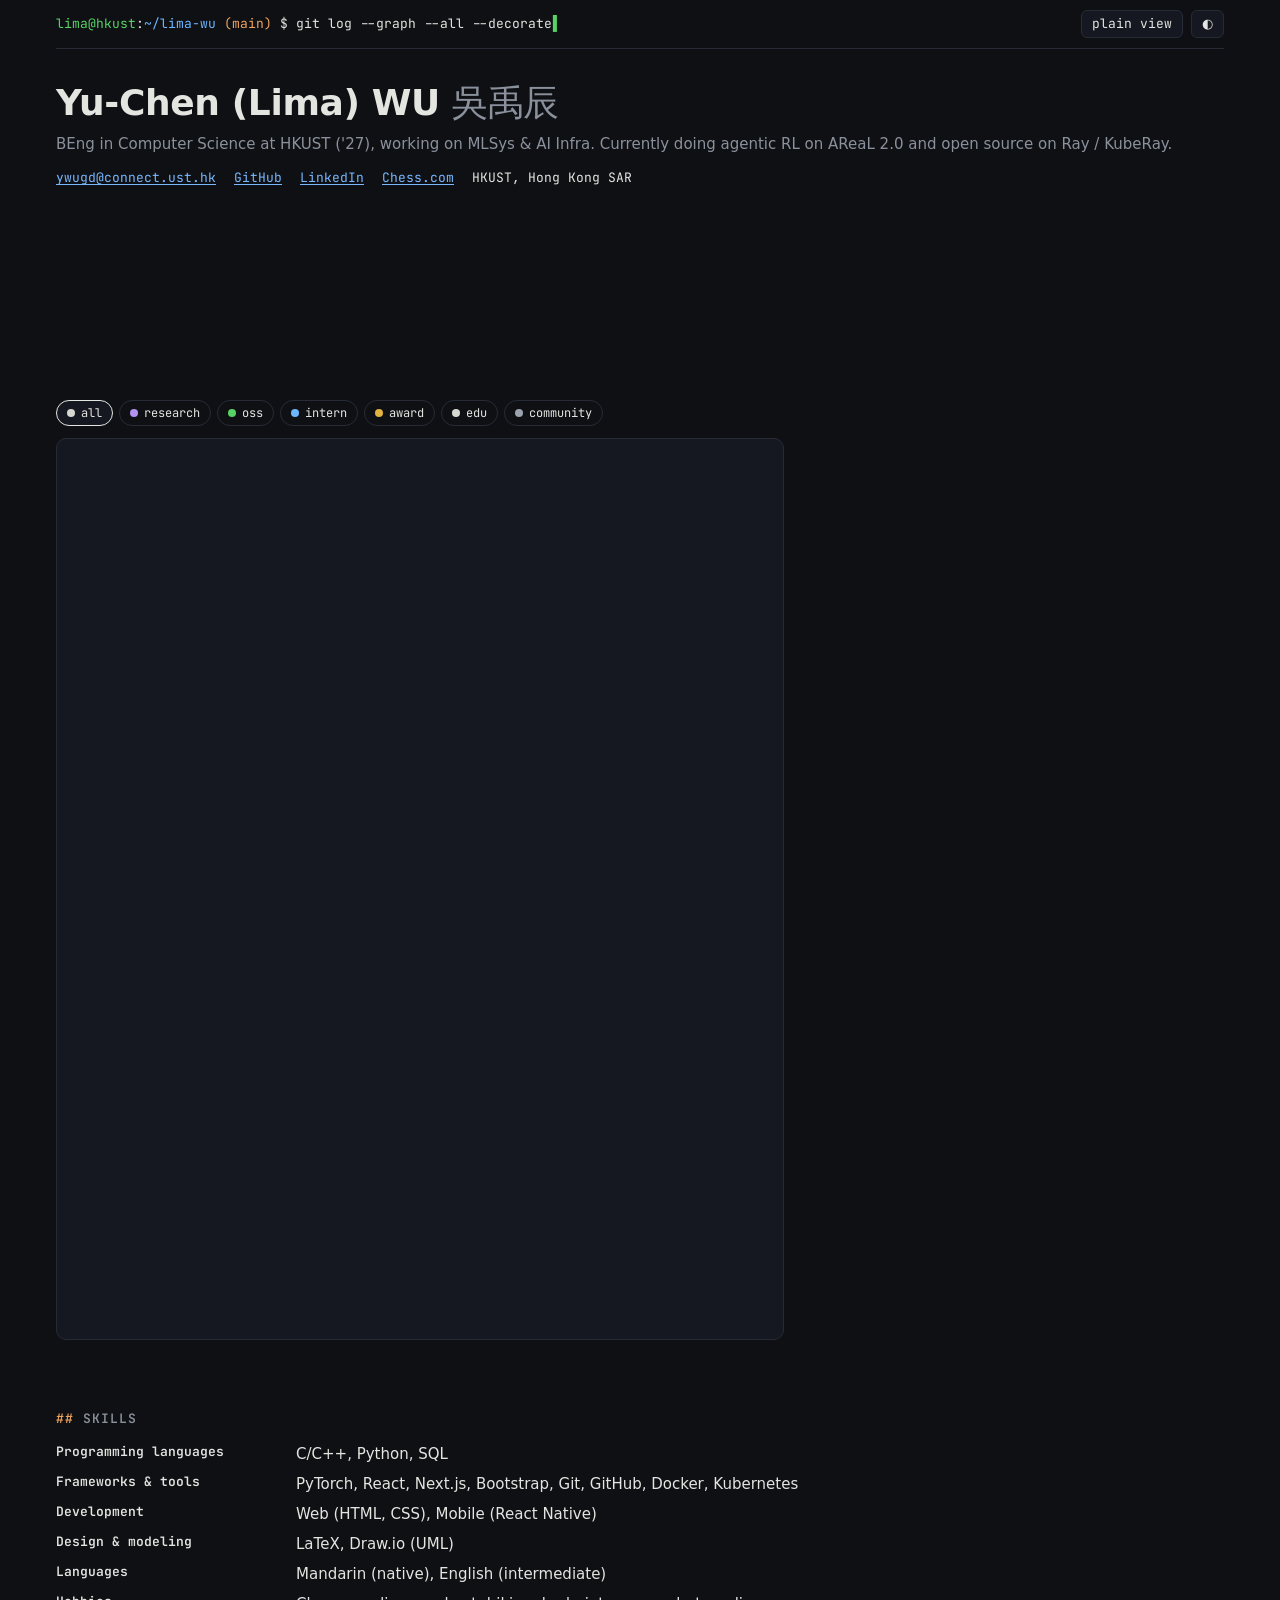
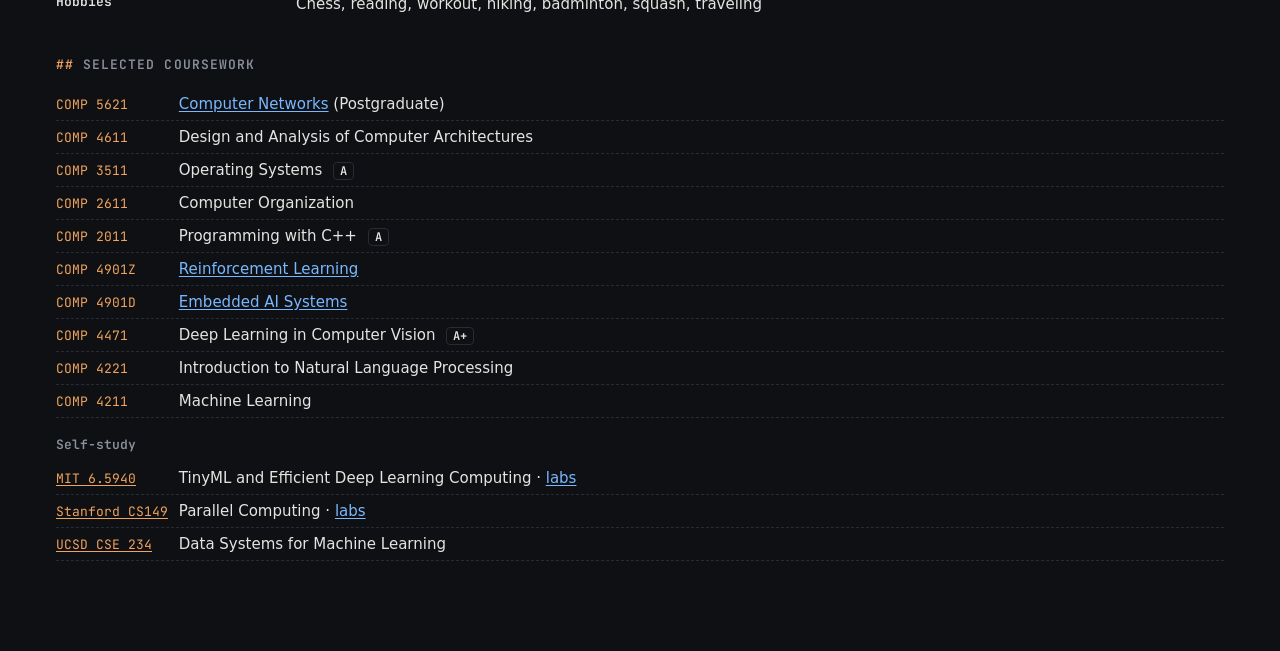
<file: index.html>
<!doctype html>
<html lang="en">
  <head>
    <meta charset="utf-8" />
    <meta name="viewport" content="width=device-width, initial-scale=1" />
    <title>Yu-Chen (Lima) WU (吳禹辰) | HKUST Computer Science</title>
    <meta
      name="description"
      content="Yu-Chen (Lima) WU (吳禹辰; Lima Wu) is a Computer Science undergraduate at HKUST working on ML systems and AI infrastructure: agentic RL on AReaL and open source on Ray / KubeRay."
    />
    <meta name="author" content="Yu-Chen (Lima) WU" />
    <meta name="robots" content="noindex, nofollow" />
    <meta
      name="google-site-verification"
      content="8Khsgpq3MH5YGFDG2TX8dDJaIQtyvQ1JjS2bm86a3Vs"
    />
    <meta name="theme-color" content="#0e1014" />
    <link rel="canonical" href="https://wuallen57730.github.io/" />
    <link rel="sitemap" type="application/xml" href="sitemap.xml" />
    <meta property="og:type" content="profile" />
    <meta property="og:title" content="Lima WU | 吳禹辰" />
    <meta
      property="og:description"
      content="Yu-Chen (Lima) WU (吳禹辰), Computer Science undergraduate at HKUST. ML systems and AI infrastructure: agentic RL on AReaL, open source on Ray / KubeRay."
    />
    <meta property="og:url" content="https://wuallen57730.github.io/" />
    <meta property="og:site_name" content="Lima WU" />
    <meta
      property="og:image"
      content="https://wuallen57730.github.io/assets/lima-wu.jpg"
    />
    <meta
      property="og:image:alt"
      content="Portrait of Yu-Chen (Lima) WU (吳禹辰)"
    />
    <meta property="profile:first_name" content="Yu-Chen" />
    <meta property="profile:last_name" content="Wu" />
    <meta name="twitter:card" content="summary" />
    <meta name="twitter:title" content="Lima WU | 吳禹辰" />
    <meta
      name="twitter:description"
      content="Computer Science undergraduate at HKUST working on ML systems and AI infrastructure."
    />
    <meta
      name="twitter:image"
      content="https://wuallen57730.github.io/assets/lima-wu.jpg"
    />
    <meta
      name="twitter:image:alt"
      content="Portrait of Yu-Chen (Lima) WU (吳禹辰)"
    />
    <script type="application/ld+json">
      {
        "@context": "https://schema.org",
        "@type": "ProfilePage",
        "@id": "https://wuallen57730.github.io/#profile",
        "url": "https://wuallen57730.github.io/",
        "name": "Yu-Chen (Lima) WU (吳禹辰) | HKUST Computer Science",
        "description": "Personal homepage of Yu-Chen (Lima) WU, a Computer Science undergraduate at HKUST working on ML systems and AI infrastructure.",
        "inLanguage": "en",
        "mainEntity": {
          "@type": "Person",
          "@id": "https://wuallen57730.github.io/#person",
          "name": "Yu-Chen Wu",
          "alternateName": [
            "Lima Wu",
            "Yu-Chen (Lima) WU",
            "Wu Yu-Chen",
            "吳禹辰"
          ],
          "givenName": "Yu-Chen",
          "familyName": "Wu",
          "url": "https://wuallen57730.github.io/",
          "image": "https://wuallen57730.github.io/assets/lima-wu.jpg",
          "email": "mailto:ywugd@connect.ust.hk",
          "description": "Computer Science undergraduate at The Hong Kong University of Science and Technology (HKUST).",
          "affiliation": {
            "@type": "CollegeOrUniversity",
            "name": "The Hong Kong University of Science and Technology",
            "alternateName": "HKUST",
            "url": "https://hkust.edu.hk/"
          },
          "knowsAbout": [
            "Machine learning systems",
            "AI infrastructure",
            "Reinforcement learning",
            "Ray",
            "Kubernetes",
            "Large language models"
          ],
          "sameAs": [
            "https://github.com/wuallen57730",
            "https://www.linkedin.com/in/lima-wu/"
          ]
        }
      }
    </script>
    <script type="application/ld+json">
      {
        "@context": "https://schema.org",
        "@type": "WebSite",
        "@id": "https://wuallen57730.github.io/#website",
        "url": "https://wuallen57730.github.io/",
        "name": "Lima Wu",
        "alternateName": ["Yu-Chen Wu", "吳禹辰"],
        "inLanguage": "en",
        "publisher": { "@id": "https://wuallen57730.github.io/#person" }
      }
    </script>
    <link
      rel="icon"
      type="image/svg+xml"
      href="data:image/svg+xml,%3Csvg xmlns='http://www.w3.org/2000/svg' viewBox='0 0 32 32'%3E%3Crect width='32' height='32' rx='7' fill='%2311845b'/%3E%3Cpath d='M11 8v16M11 19c0-5 10-3 10-9' stroke='white' stroke-width='2.5' fill='none'/%3E%3Ccircle cx='11' cy='8' r='3' fill='white'/%3E%3Ccircle cx='11' cy='24' r='3' fill='white'/%3E%3Ccircle cx='21' cy='9' r='3' fill='white'/%3E%3C/svg%3E"
    />
    <link rel="preconnect" href="https://fonts.googleapis.com" />
    <link rel="preconnect" href="https://fonts.gstatic.com" crossorigin />
    <link
      rel="stylesheet"
      href="https://fonts.googleapis.com/css2?family=JetBrains+Mono:wght@400;600&display=swap"
    />
    <link rel="stylesheet" href="style.css" />
    <script>
      // dark by default; light only if the visitor picked it with the theme button
      var t = null;
      try {
        t = localStorage.getItem("gitlog-theme");
      } catch (e) {}
      document.documentElement.setAttribute(
        "data-theme",
        t === "light" ? "light" : "dark",
      );
    </script>
  </head>
  <body>
    <div class="shell">
      <header class="topbar">
        <p class="prompt">
          <span class="p-user">lima@hkust</span>:<span class="p-path"
            >~/lima-wu</span
          >
          <span class="p-branch">(main)</span> $
          <span class="p-cmd">git log --graph --all --decorate</span>
        </p>
        <div class="actions">
          <button type="button" id="view-toggle">plain view</button>
          <button
            type="button"
            id="theme-toggle"
            aria-label="Toggle light or dark theme"
          >
            ◐
          </button>
        </div>
      </header>

      <!--
      CONTENT — the single source of truth for this page.
      Every view reads the .entry articles below; edit text here, not in app.js.
      Same block is used by all four prototypes (gitlog / trace / nvsmi / ray).
      data-after / data-output are only drawn by the ray version (dependency graph).
    -->
      <main id="content">
        <nav class="toc" aria-label="On this page">
          <p class="toc-h">On this page</p>
          <ol>
            <li><a href="#about">About</a></li>
            <li><a href="#research">Research</a></li>
            <li><a href="#open-source">Open Source</a></li>
            <li><a href="#industry">Industry</a></li>
            <li><a href="#education">Education</a></li>
            <li><a href="#awards">Honors &amp; Awards</a></li>
            <li><a href="#community">Community</a></li>
            <li><a href="#skills">Skills</a></li>
            <li><a href="#coursework">Coursework</a></li>
          </ol>
        </nav>

        <header class="profile" id="about">
          <h1>Yu-Chen (Lima) WU <span lang="zh-Hant">吳禹辰</span></h1>
          <p class="lede">
            BEng in Computer Science at HKUST ('27), working on MLSys &amp; AI
            Infra. Currently doing agentic RL on AReaL 2.0 and open source on
            Ray / KubeRay.
          </p>
          <ul class="links">
            <li>
              <a href="mailto:ywugd@connect.ust.hk">ywugd@connect.ust.hk</a>
            </li>
            <li><a href="https://github.com/wuallen57730">GitHub</a></li>
            <li><a href="https://www.linkedin.com/in/lima-wu/">LinkedIn</a></li>
            <li>
              <a href="https://www.chess.com/member/allenalvin">Chess.com</a>
            </li>
            <li>HKUST, Hong Kong SAR</li>
          </ul>
        </header>

        <section
          class="view"
          id="log-view"
          aria-label="Experience as a git history"
        >
          <div class="console" id="console">
            <div
              class="console-out"
              id="console-out"
              role="log"
              aria-live="polite"
              aria-label="Shell output"
            ></div>
            <label class="console-line">
              <span class="c-ps1"
                >lima@hkust:<span class="c-path">~/lima-wu</span>
                <span class="c-branch">(main)</span> $</span
              >
              <input
                id="console-in"
                type="text"
                autocomplete="off"
                autocapitalize="off"
                autocorrect="off"
                spellcheck="false"
                aria-label="Type a command, for example help"
              />
            </label>
            <div
              class="console-chips"
              id="console-chips"
              aria-label="Quick commands"
            ></div>
          </div>
          <div
            class="filters"
            id="filters"
            role="toolbar"
            aria-label="Filter by branch type"
          ></div>
          <div class="log-layout">
            <div class="log" id="log"></div>
            <aside class="show" id="show" aria-live="polite"></aside>
          </div>
          <p class="hint">
            click a commit for <code>git show</code> · <kbd>j</kbd>/<kbd>k</kbd>
            to move
          </p>
        </section>

        <section class="timeline-section" id="research">
          <h2>Research</h2>

          <article
            class="entry"
            data-id="areal"
            data-kind="research"
            data-ongoing
            data-after="urop-llm"
            data-output="PR #1567"
          >
            <h3>Agentic RL on AReaL 2.0</h3>
            <p class="when">
              <time datetime="2026-08">Aug 2026</time> – Present
            </p>
            <p class="meta">
              Undergraduate Research, supervised by
              <a href="https://binhangyuan.github.io/site/"
                >Prof. Binhang YUAN</a
              >
            </p>
            <p class="where">HKUST CSE</p>
            <ul>
              <li data-short="integrate executable-world agent into AReaL">
                Integrated a Code-as-World-style executable-world discovery
                agent into AReaL 2.0, first for external-model online collection
                and then as an inline agent for local-model RL training. An LLM
                writes a physical world specification, which is compiled to
                MuJoCo, simulated, and checked against observations, with up to
                5 rounds of residual feedback to revise it.
              </li>
              <li data-short="rollout driver + parity check (7% → 37%)">
                Built the rollout driver, the session/reward interface (binary
                verifier reward), and a turn-by-turn parity check against
                AReaL-stored trajectories. In a Qwen3-Coder pilot,
                <strong>30/30</strong> trajectories passed the parity check, and
                multi-turn revision raised task success from
                <strong>7%</strong> to <strong>37%</strong>.
              </li>
              <li data-short="GRPO on Qwen3-4B: 76% → 91% success">
                Trained Qwen3-4B with GRPO on 3 GPUs. After 36 steps, success on
                validation tasks rose from <strong>76%</strong> to
                <strong>91%</strong>, and first-try success from
                <strong>23%</strong> to <strong>61%</strong>.
              </li>
              <li data-short="debug SDPA, FSDP weight sync, OOM">
                Debugged the training stack end to end, including silent
                contamination between packed sequences under SDPA, a
                shard-offset error in FSDP weight sync, and out-of-memory
                failures. Ran a controlled experiment on how to score over-long
                conversations.
              </li>
              <li data-short="task set: 7 physical families, 400 tasks">
                Extended the task set to <strong>7</strong> physical families
                (<strong>400</strong> tasks), adding rolling, bounce, momentum
                transfer, oblique collision and ramps, with rotation
                observations and restitution in MuJoCo.
              </li>
              <li data-short="docs: Ray scheduler support (#1567)">
                Clarified Ray scheduler support in the agent workflow
                compatibility notes (<a
                  href="https://github.com/areal-project/AReaL/pull/1567"
                  >#1567</a
                >). See
                <a
                  href="https://github.com/areal-project/AReaL/pulls?q=is%3Apr+author%3Awuallen57730"
                  >my contributions</a
                >.
              </li>
            </ul>
            <p class="tags">MuJoCo, GRPO, Ray, SGLang, Qwen3</p>
          </article>

          <article class="entry" data-id="so-arm" data-kind="research">
            <h3>Robotic Manipulation System on SO-ARM101</h3>
            <p class="when">
              <time datetime="2026-08">Aug 2026</time> –
              <time datetime="2027-05">May 2027</time>
            </p>
            <p class="meta">
              Final Year Project, supervised by
              <a href="https://cse.hkust.edu.hk/~thjcheung/index.html"
                >Dr. Tsz-Him Cheung, James</a
              >
            </p>
            <p class="where">HKUST CSE</p>
            <ul>
              <li data-short="LeRobot stack: teleop data → policy → robot">
                Building an end-to-end manipulation stack on the SO-ARM101 arm
                with LeRobot, covering teleoperated data collection, policy
                training, and on-robot deployment.
              </li>
            </ul>
            <p class="tags">LeRobot</p>
          </article>

          <article
            class="entry"
            data-id="urop-llm"
            data-kind="research"
            data-after="mobibox"
            data-output="on-device LLM agents"
          >
            <h3>Accelerating LLM Inference on Resource-Constrained Devices</h3>
            <p class="when">
              <time datetime="2025-09">Sep 2025</time> –
              <time datetime="2025-12">Dec 2025</time>
            </p>
            <p class="meta">
              Undergraduate Research Assistant (UROP), supervised by
              <a href="https://xmouyang.github.io/">Prof. Xiaomin OUYANG</a>
            </p>
            <p class="where">HKUST CSE</p>
            <ul>
              <li data-short="GUI LLM agents on mobile hardware">
                Investigated GUI-capable LLM agents on resource-constrained
                mobile hardware, collaborating closely with a PhD mentor.
              </li>
            </ul>
          </article>

          <article
            class="entry"
            data-id="mobibox"
            data-kind="research"
            data-output="MobiBox app"
          >
            <h3>LLM-Assisted Multimodal Sensing on Mobile Devices</h3>
            <p class="when">
              <time datetime="2025-02">Feb 2025</time> –
              <time datetime="2025-06">Jun 2025</time>
            </p>
            <p class="meta">
              Undergraduate Research Assistant (UROP), supervised by
              <a href="https://xmouyang.github.io/">Prof. Xiaomin OUYANG</a>
            </p>
            <p class="where">HKUST CSE</p>
            <ul>
              <li data-short="MobiBox Android app">
                Built the <strong>MobiBox</strong> Android app to run multimodal
                sensing workflows for smartphone-based activity analysis.
              </li>
              <li data-short="fix on-device data collection">
                Addressed front-end debugging and on-device data collection
                issues to stabilize field deployments.
              </li>
            </ul>
            <p class="tags">Android</p>
          </article>
        </section>

        <section class="timeline-section" id="open-source">
          <h2>Open Source</h2>

          <article
            class="entry"
            data-id="kuberay"
            data-kind="oss"
            data-ongoing
            data-after="areal"
          >
            <h3>Ray / KubeRay</h3>
            <p class="when">
              <time datetime="2026-06">Jun 2026</time> – Present
            </p>
            <p class="meta">TAIONE Fellow, KubeRay track</p>
            <p class="where">TAIONE Open Source Foundation</p>
            <ul>
              <li
                data-short="first TAIONE Fellow, KubeRay track"
                data-commit="Selected as the first TAIONE Fellow of the KubeRay track"
                data-date="2026-10"
              >
                Selected as the first
                <a href="https://taione.org/fellowship/about">TAIONE Fellow</a>
                of the
                <a href="https://github.com/opensource4you/readme/pull/52"
                  >KubeRay track</a
                >, a funded fellowship program of the TAIONE Open Source
                Foundation (NT$20,000/month stipend).
              </li>
              <li data-short="6 merged upstream PRs">
                Contributed <strong>6</strong> merged upstream PRs to
                <a href="https://github.com/ray-project/ray">Ray</a> &amp;
                <a href="https://github.com/kuberay-project/kuberay">KubeRay</a
                >, the Kubernetes operator for Ray clusters. See
                <a
                  href="https://github.com/search?q=is%3Apr+author%3Awuallen57730+org%3Aray-project+org%3Akuberay-project&amp;type=pullrequests"
                  >my contributions on GitHub</a
                >.
              </li>
              <li data-short="helm: expose Ingress in RayCluster chart">
                Exposed Ingress configuration (<code>enableIngress</code>,
                <code>ingressOptions</code>) in the RayCluster Helm chart,
                letting users set up the Ray dashboard's Ingress through Helm
                with backward-compatible defaults, and documented it in the
                official Ray docs.
              </li>
              <li data-short="test: mTLS autoscaling e2e + History Server">
                Added an e2e test for autoscaling on mTLS-enabled RayClusters
                and Go unit tests for the KubeRay History Server, covering
                cert-manager certificate updates on scale-up/down and the task
                lineage summary.
              </li>
            </ul>
            <p class="tags">Go, Helm, Kubernetes, cert-manager</p>
          </article>
        </section>

        <section class="timeline-section" id="industry">
          <h2>Industry</h2>

          <article class="entry" data-id="recube" data-kind="work">
            <h3><a href="https://recube.hk/en/">ReCube Limited</a></h3>
            <p class="when">
              <time datetime="2025-12">Dec 2025</time> –
              <time datetime="2026-01">Jan 2026</time>
            </p>
            <p class="meta">Full Stack App Developer Intern, Full-time</p>
            <p class="where">New Territories, Hong Kong SAR</p>
            <ul>
              <li data-short="n8n pipelines: −88% time &amp; tokens">
                Refactored n8n automation pipelines for the internal system by
                implementing data processing logic, reducing execution time and
                token consumption by over <strong>88%</strong>.
              </li>
              <li data-short="web app in React &amp; Next.js">
                Designed and implemented a web app using React &amp; Next.js.
              </li>
              <li data-short="REST APIs with NestJS + DynamoDB">
                Developed RESTful APIs using NestJS and DynamoDB to support the
                mobile application, collaborating with frontend developers to
                implement the internal HR management system.
              </li>
            </ul>
            <p class="tags">n8n, React, Next.js, NestJS, DynamoDB</p>
          </article>

          <article class="entry" data-id="e2eelab" data-kind="work">
            <h3>E2eeLab, Academia Sinica</h3>
            <p class="when">
              <time datetime="2025-07">Jul 2025</time> –
              <time datetime="2025-08">Aug 2025</time>
            </p>
            <p class="meta">
              Summer Intern, Full-time, supervised by
              <a
                href="https://homepage.citi.sinica.edu.tw/pages/ziv/index_en.html"
                >Dr. Lee, Gen-Cher</a
              >
            </p>
            <p class="where">Taipei, Taiwan</p>
            <ul>
              <li data-short="Java health Q&amp;A chatbot + JUnit">
                Developed a robust Java (Maven) health Q&amp;A chatbot with
                response format handling and validation through JUnit tests.
              </li>
              <li data-short="crawl 4,000 pages into FAISS">
                Built a Traditional Chinese medical education corpus by crawling
                over <strong>4,000</strong> webpages across six sites via
                Requests and Selenium, organizing data into FAISS for efficient
                RAG retrieval.
              </li>
              <li data-short="RAG + memory via LangGraph">
                Integrated RAG and conversation history memory into an LLM using
                LangGraph, enhancing contextual awareness and response
                coherence.
              </li>
              <li data-short="hybrid search + rerank: −80% latency">
                Optimized the RAG pipeline with HyDE, BM25 + vector hybrid
                search, LLM reranking, and RAGAS evaluation, reducing response
                time by
                <strong>80%</strong> and improving relevant metrics in
                small-sample evaluations.
              </li>
            </ul>
            <p class="tags">
              Java, Maven, JUnit, Selenium, FAISS, LangGraph, RAGAS
            </p>
          </article>
        </section>

        <section class="timeline-section" id="education">
          <h2>Education</h2>

          <article class="entry" data-id="hkust" data-kind="edu">
            <h3>The Hong Kong University of Science and Technology (HKUST)</h3>
            <p class="when">
              <time datetime="2023-09">Sep 2023</time> –
              <time datetime="2027-06">Jun 2027</time>
            </p>
            <p class="meta">BEng in Computer Science</p>
          </article>

          <article class="entry" data-id="hsnu" data-kind="edu">
            <h3>
              The Affiliated Senior High School of National Taiwan Normal
              University (HSNU)
            </h3>
            <p class="when">
              <time datetime="2020-09">Sep 2020</time> –
              <time datetime="2023-06">Jun 2023</time>
            </p>
            <p class="meta">Graduated 1st in class</p>
          </article>
        </section>

        <section class="timeline-section" id="awards">
          <h2>Honors &amp; Awards</h2>

          <article class="entry" data-id="cathay" data-kind="award">
            <h3>
              <a href="https://hackathon.cathaypacific.com/en_HK"
                >Semi-Finalist, Cathay Hackathon 2025</a
              >
            </h3>
            <p class="when"><time datetime="2025-11">Nov 2025</time></p>
            <ul>
              <li data-short="top 36 of 475+ teams">
                Led a team of 4 to develop a solution proposal and was selected
                as one of 36 semi-finalists out of 475+ teams
                <strong>(top 7.5%)</strong>.
              </li>
            </ul>
          </article>

          <article class="entry" data-id="hkust-gz" data-kind="award">
            <h3>
              <a href="https://ec.hkust.edu.hk/one-million-gz/2025/home"
                >3rd Prize, HKUST(GZ) One Million Dollar Entrepreneurship
                Competition</a
              >
            </h3>
            <p class="when"><time datetime="2025-10">Oct 2025</time></p>
            <ul>
              <li data-short="4th of 15 finalists">
                Competed with the solution proposal from
                <a href="https://aifinsys.com/">AI Fintech Corp.</a>, ranked
                <strong>4th</strong> in the finals among the top 15 teams
                shortlisted from 100+ teams, and won
                <strong>3rd Prize</strong> in the Undergraduate Project Special
                Award.
              </li>
            </ul>
          </article>

          <article class="entry" data-id="ism" data-kind="award">
            <h3>
              Semi-Finalist, Institute for Supply Management Hong Kong Student
              Case Competition
            </h3>
            <p class="when"><time datetime="2025-03">Mar 2025</time></p>
            <ul>
              <li data-short="top 12, team of 5">
                Led a team of 5 to write a case study report and ranked among
                the
                <strong>Top 12</strong>.
              </li>
            </ul>
          </article>

          <article class="entry" data-id="kibo" data-kind="award">
            <h3>
              <a
                href="https://www.facebook.com/TaiwanSpaceAgency/posts/%E7%AC%AC%E5%9B%9B%E5%B1%86kibo-rpc%E6%AF%94%E8%B3%BD%E4%BB%8A%E5%B9%B4-7-%E6%9C%88-8-%E6%97%A5%E5%9C%A8-%E5%9C%8B%E7%AB%8B%E6%88%90%E5%8A%9F%E5%A4%A7%E5%AD%B8-national-cheng-kung-university%E8%88%89%E8%A1%8C%E5%8F%B0%E7%81%A3%E9%A0%90%E8%B3%BD%E9%80%B2%E9%9A%8E%E7%B5%84%E7%AC%AC%E4%B8%80%E5%90%8D%E4%BE%86%E8%87%AA%E4%B8%AD%E6%AD%A3%E5%A4%A7%E5%AD%B8/659066439600232/"
                >1st Runner-up, 4th ISS Kibo Robot Programming Challenge (JAXA
                &amp; TASA)</a
              >
            </h3>
            <p class="when"><time datetime="2023-06">Jun 2023</time></p>
            <ul>
              <li data-short="Astrobee path planning app">
                Developed an Android Studio app that finds the most efficient
                path for Astrobee to scan QR codes. Won
                <strong>Champion</strong> in the novice category on a first
                attempt and <strong>1st Runner-up</strong>
                overall.
              </li>
            </ul>
          </article>

          <article class="entry" data-id="mayor" data-kind="award">
            <h3>The Mayor's Award for Academic Excellence</h3>
            <p class="when"><time datetime="2023-06">Jun 2023</time></p>
            <ul>
              <li data-short="1st in class at HSNU">
                Graduated <strong>1st</strong> in class at HSNU.
              </li>
            </ul>
          </article>
        </section>

        <section class="timeline-section" id="community">
          <h2>Community &amp; Certificates</h2>

          <article class="entry" data-id="badminton" data-kind="other">
            <h3>Member, HKUST Badminton Club</h3>
            <p class="when">
              <time datetime="2025-09">Sep 2025</time> –
              <time datetime="2026-06">Jun 2026</time>
            </p>
            <ul>
              <li data-short="club sessions &amp; events">
                Active participant in club sessions and events.
              </li>
            </ul>
          </article>

          <article class="entry" data-id="gcp" data-kind="other">
            <h3>Google Digital Talent Exploration Program</h3>
            <p class="when"><time datetime="2025-08">Aug 2025</time></p>
            <p class="meta">
              Completed Google Cloud Platform Foundations training.
            </p>
          </article>

          <article class="entry" data-id="tsa-it" data-kind="other">
            <h3>I.T. Manager, HKUSTSU Taiwanese Student Association</h3>
            <p class="when">
              <time datetime="2024-06">Jun 2024</time> –
              <time datetime="2025-06">Jun 2025</time>
            </p>
            <ul>
              <li data-short="TSA database &amp; internal systems">
                Managed the TSA database, maintained internal systems, and
                supported Taiwanese community events.
              </li>
            </ul>
          </article>
        </section>

        <section id="skills">
          <h2>Skills</h2>
          <dl class="skills">
            <dt>Programming languages</dt>
            <dd>C/C++, Python, SQL</dd>
            <dt>Frameworks &amp; tools</dt>
            <dd>
              PyTorch, React, Next.js, Bootstrap, Git, GitHub, Docker,
              Kubernetes
            </dd>
            <dt>Development</dt>
            <dd>Web (HTML, CSS), Mobile (React Native)</dd>
            <dt>Design &amp; modeling</dt>
            <dd>LaTeX, Draw.io (UML)</dd>
            <dt>Languages</dt>
            <dd>
              Mandarin (native), English (intermediate)<!-- , Japanese (JLPT N4), Korean (TOPIK Level 1), German (A1) -->
            </dd>
            <dt>Hobbies</dt>
            <dd>
              Chess, reading, workout, hiking, badminton, squash, traveling
            </dd>
          </dl>
        </section>

        <section id="coursework">
          <h2>Selected Coursework</h2>
          <ul class="courses">
            <li data-area="systems">
              <span class="code">COMP 5621</span>
              <a href="https://xmouyang.github.io/teaching/comp5621-2026-fall/"
                >Computer Networks</a
              >
              (Postgraduate)
            </li>
            <li data-area="systems">
              <span class="code">COMP 4611</span> Design and Analysis of
              Computer Architectures
            </li>
            <li data-area="systems">
              <span class="code">COMP 3511</span> Operating Systems <span class="grade">A</span>
            </li>
            <li data-area="systems">
              <span class="code">COMP 2611</span> Computer Organization
            </li>
            <li data-area="systems">
              <span class="code">COMP 2011</span> Programming with C++ <span class="grade">A</span>
            </li>
            <li data-area="ml">
              <span class="code">COMP 4901Z</span>
              <a href="https://zjuchenlong.github.io/Teaching/25Fall_COMP4901Z/"
                >Reinforcement Learning</a
              >
            </li>
            <li data-area="systems">
              <span class="code">COMP 4901D</span>
              <a
                href="https://xmouyang.github.io/teaching/comp4901d-2026-spring/"
                >Embedded AI Systems</a
              >
            </li>
            <li data-area="ml">
              <span class="code">COMP 4471</span> Deep Learning in Computer
              Vision <span class="grade">A+</span>
            </li>
            <li data-area="ml">
              <span class="code">COMP 4221</span> Introduction to Natural
              Language Processing
            </li>
            <li data-area="ml">
              <span class="code">COMP 4211</span> Machine Learning
            </li>
          </ul>
          <h3>Self-study</h3>
          <ul class="courses">
            <li data-area="mlsys">
              <span class="code"
                ><a href="https://hanlab.mit.edu/courses/2024-fall-65940"
                  >MIT 6.5940</a
                ></span
              >
              TinyML and Efficient Deep Learning Computing ·
              <a
                href="https://github.com/wuallen57730/MIT-6.5940-TinyML-Fall-24"
                >labs</a
              >
            </li>
            <li data-area="mlsys">
              <span class="code"
                ><a href="https://gfxcourses.stanford.edu/cs149/fall25"
                  >Stanford CS149</a
                ></span
              >
              Parallel Computing ·
              <a href="https://github.com/wuallen57730/cs149-PA3">labs</a>
            </li>
            <li data-area="mlsys">
              <span class="code"
                ><a href="https://haoailab.com/cse234-w25/"
                  >UCSD CSE 234</a
                ></span
              >
              Data Systems for Machine Learning
            </li>
          </ul>
        </section>
      </main>
    </div>
    <script src="app.js"></script>
  </body>
</html>
</file>
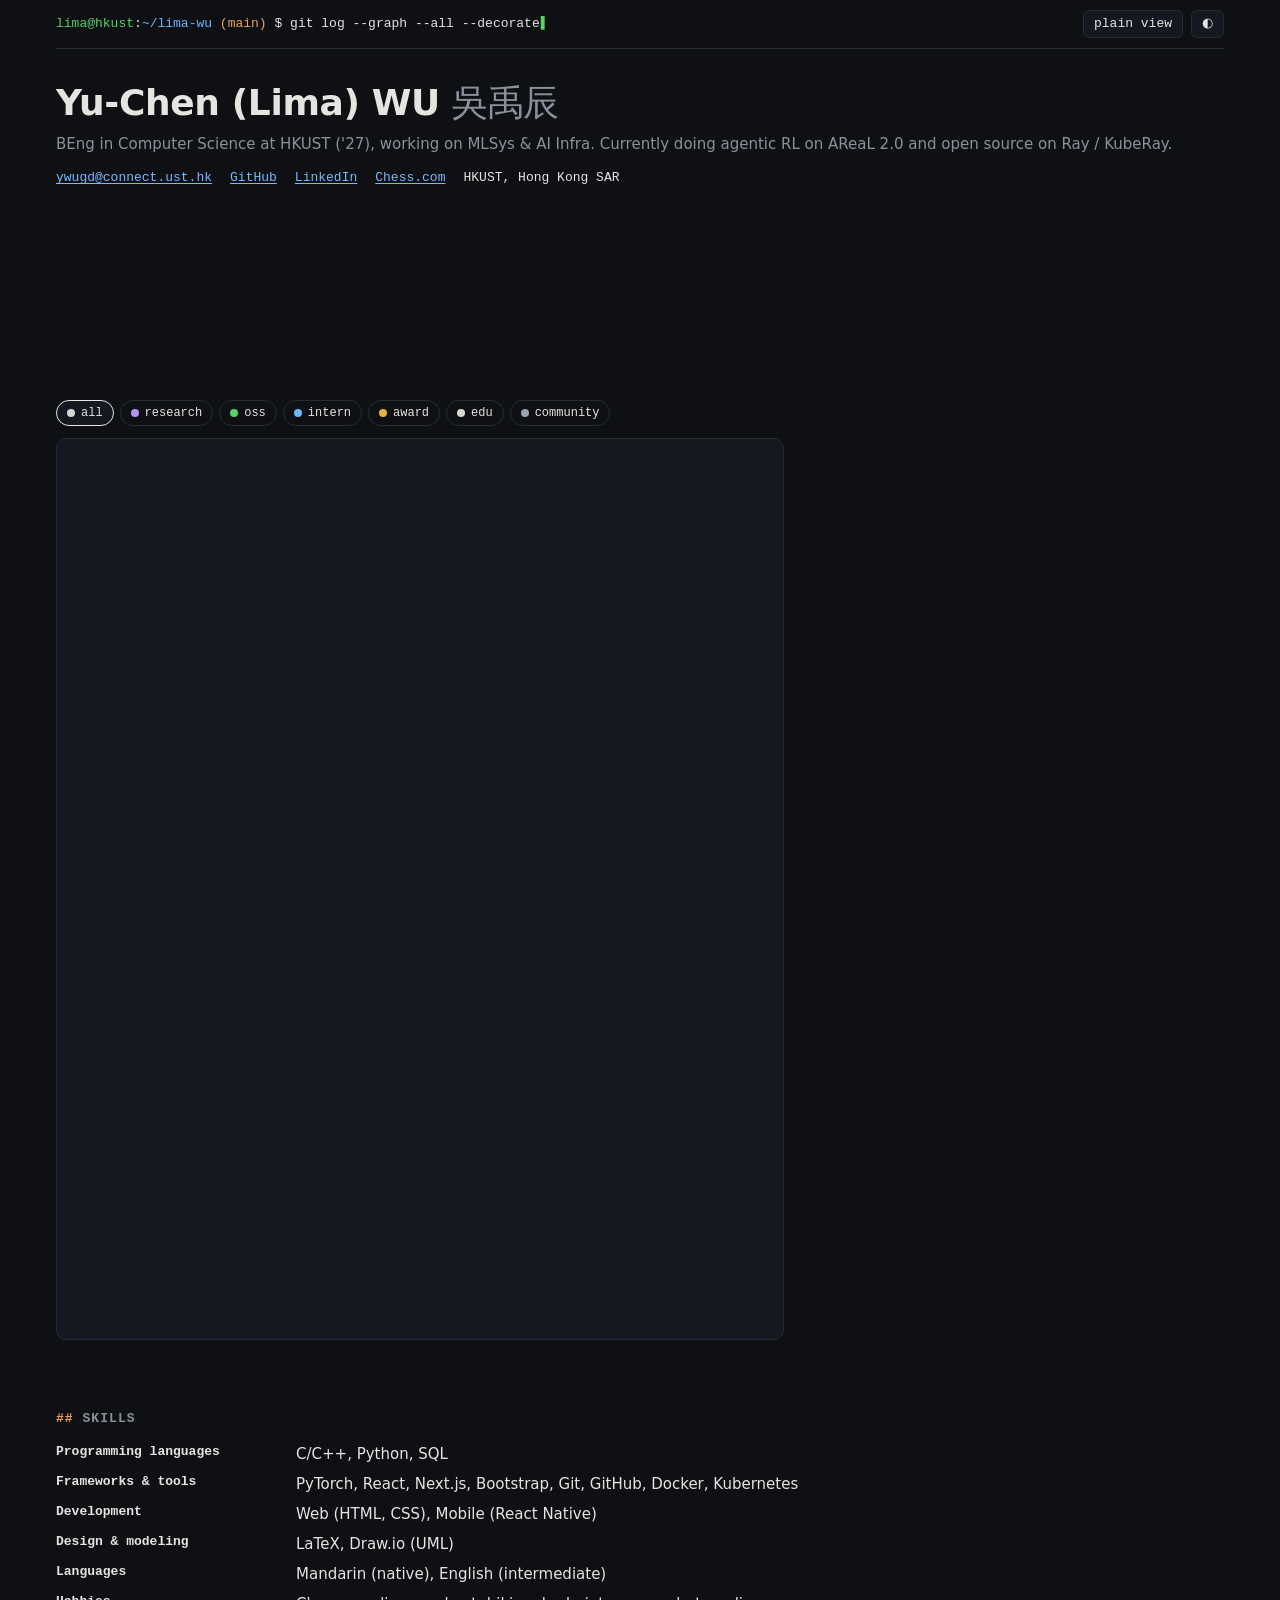
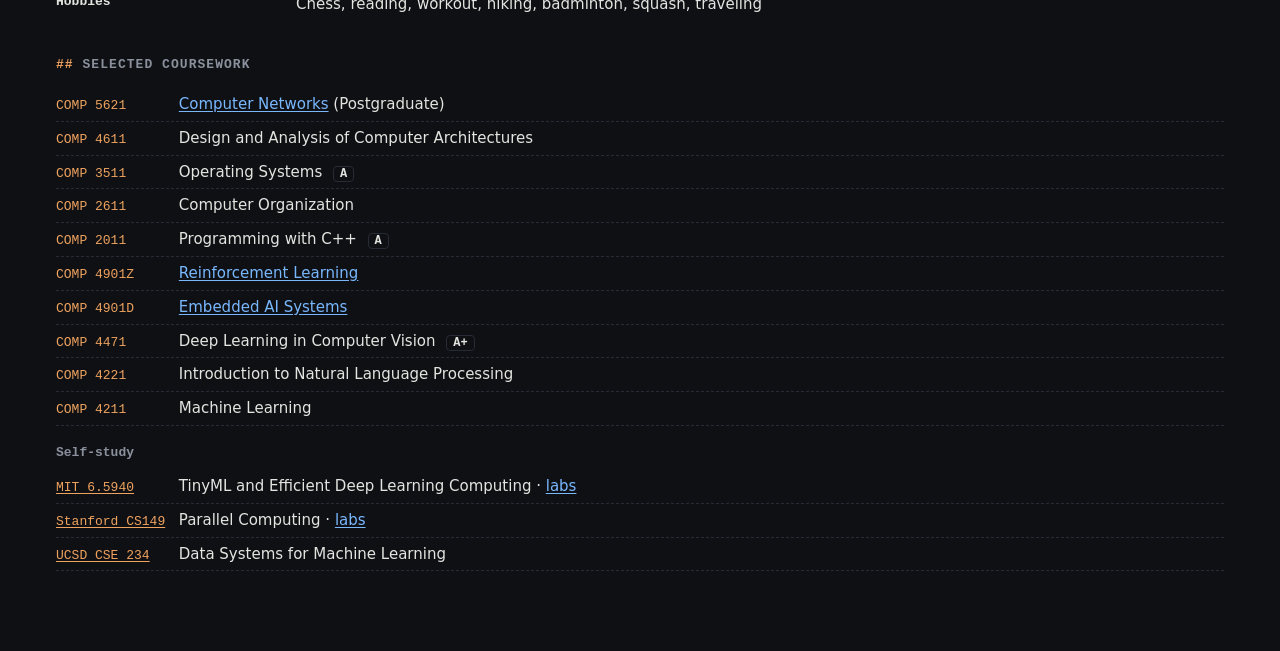
<file: limaWU-website/index.html>
<!doctype html>
<html lang="en">
<head>
  <!-- The site used to live at /limaWU-website/ (the repo's old name). Send old links to the new root. -->
  <meta charset="utf-8">
  <meta name="viewport" content="width=device-width, initial-scale=1">
  <title>Moved to wuallen57730.github.io</title>
  <meta name="robots" content="noindex">
  <link rel="canonical" href="https://wuallen57730.github.io/">
  <meta http-equiv="refresh" content="0; url=https://wuallen57730.github.io/">
  <script>location.replace("https://wuallen57730.github.io/" + location.hash);</script>
</head>
<body>
  <p>This page has moved to <a href="https://wuallen57730.github.io/">wuallen57730.github.io</a>.</p>
</body>
</html>
</file>
<file: style.css>
/* ---------- tokens ---------- */
:root {
  --bg: #f6f6f3;
  --panel: #ffffff;
  --fg: #1c1e21;
  --muted: #6a6f78;
  --line: #e2e2dd;
  --hover: rgba(0, 0, 0, 0.035);
  --sel: rgba(36, 104, 210, 0.1);
  --link: #1f5fc4;
  --c-main: #2b2f36;
  --c-edu: #2b2f36;
  --c-research: #7a4fd0;
  --c-work: #2468d2;
  --c-oss: #11845b;
  --c-project: #c0600b;
  --c-other: #6f7782;
  --c-award: #a67c00;
  --add: #11845b;
  --mono: "JetBrains Mono", ui-monospace, SFMono-Regular, Menlo, Consolas, monospace;
  --sans: system-ui, -apple-system, "Segoe UI", Helvetica, Arial, sans-serif;
  color-scheme: light;
}
@media (prefers-color-scheme: dark) {
  :root:not([data-theme="light"]) {
    --bg: #0e1014;
    --panel: #151820;
    --fg: #e4e4e0;
    --muted: #8b919c;
    --line: #262b35;
    --hover: rgba(255, 255, 255, 0.04);
    --sel: rgba(108, 182, 255, 0.12);
    --link: #79b8ff;
    --c-main: #d7d7d2;
    --c-edu: #d7d7d2;
    --c-research: #b392f0;
    --c-work: #6cb6ff;
    --c-oss: #56d364;
    --c-project: #f0a35e;
    --c-other: #9ba3ae;
    --c-award: #e3b341;
    --add: #56d364;
    color-scheme: dark;
  }
}
:root[data-theme="dark"] {
  --bg: #0e1014;
  --panel: #151820;
  --fg: #e4e4e0;
  --muted: #8b919c;
  --line: #262b35;
  --hover: rgba(255, 255, 255, 0.04);
  --sel: rgba(108, 182, 255, 0.12);
  --link: #79b8ff;
  --c-main: #d7d7d2;
  --c-edu: #d7d7d2;
  --c-research: #b392f0;
  --c-work: #6cb6ff;
  --c-oss: #56d364;
  --c-project: #f0a35e;
  --c-other: #9ba3ae;
  --c-award: #e3b341;
  --add: #56d364;
  color-scheme: dark;
}

/* ---------- base ---------- */
* { box-sizing: border-box; }
html { -webkit-text-size-adjust: 100%; }
body {
  margin: 0;
  background: var(--bg);
  color: var(--fg);
  font: 15px/1.6 var(--sans);
}
a { color: var(--link); text-underline-offset: 2px; }
button { font: inherit; color: inherit; }
code, kbd { font-family: var(--mono); font-size: 0.9em; }
kbd { border: 1px solid var(--line); border-bottom-width: 2px; border-radius: 4px; padding: 0 4px; }

.shell { max-width: 1200px; margin: 0 auto; padding: 0 16px 72px; }

.topbar {
  position: sticky;
  top: 0;
  z-index: 10;
  display: flex;
  align-items: center;
  justify-content: space-between;
  gap: 12px;
  padding: 10px 0;
  background: var(--bg);
  border-bottom: 1px solid var(--line);
  font: 13px/1.4 var(--mono);
}
.prompt { margin: 0; min-width: 0; overflow: hidden; white-space: nowrap; text-overflow: ellipsis; }
.p-user { color: var(--c-oss); }
.p-path { color: var(--c-work); }
.p-branch { color: var(--c-project); }
.actions { display: flex; gap: 8px; flex-shrink: 0; }
.actions button {
  background: var(--panel);
  border: 1px solid var(--line);
  border-radius: 6px;
  padding: 4px 10px;
  cursor: pointer;
}
.actions button:hover { border-color: var(--muted); }

/* ---------- profile ---------- */
.profile { padding: 32px 0 4px; }
.profile h1 { margin: 0 0 8px; font-size: clamp(26px, 4vw, 36px); line-height: 1.2; letter-spacing: -0.01em; }
.profile h1 span { color: var(--muted); font-weight: 500; }
.lede { margin: 0 0 12px; color: var(--muted); }
.links { display: flex; flex-wrap: wrap; gap: 4px 18px; margin: 0; padding: 0; list-style: none; font: 13px/1.6 var(--mono); }

/* ---------- plain sections (always present; timeline ones hidden in git view) ---------- */
#content > section { margin-top: 40px; }
#content h2 { margin: 0 0 14px; font: 600 13px/1.4 var(--mono); text-transform: uppercase; letter-spacing: 0.08em; color: var(--muted); }
body.fancy #content h2::before { content: "## "; color: var(--c-project); }

.entry { margin: 0 0 22px; }
.entry h3 { margin: 0; font-size: 16px; }
.entry h3 a { color: inherit; }
.when { margin: 2px 0; font: 12px/1.5 var(--mono); color: var(--muted); }
.meta { margin: 2px 0 6px; color: var(--muted); }
.entry ul { margin: 6px 0; padding-left: 20px; }
.entry li { margin: 3px 0; }
.tags { margin: 6px 0 0; font: 12px/1.5 var(--mono); color: var(--muted); }

/* plain view: entries span the full page width, title left and date right on one line */
.entry { display: grid; grid-template-columns: minmax(0, 1fr) auto; column-gap: 24px; }
.entry > * { grid-column: 1 / -1; }
.entry > h3 { grid-column: 1; }
.entry > .when { grid-column: 2; grid-row: 1; margin: 0; align-self: baseline; text-align: right; white-space: nowrap; }
.entry > .meta { grid-column: 1; }
.where { grid-column: 2; grid-row: 2; margin: 2px 0 6px; align-self: baseline; text-align: right; white-space: nowrap; font: 12px/1.5 var(--mono); color: var(--muted); }
@media (max-width: 560px) {
  .entry > .when { grid-column: 1; grid-row: auto; margin: 2px 0; text-align: left; }
  .entry > .where { grid-column: 1; grid-row: auto; margin-top: -4px; text-align: left; white-space: normal; }
}

.skills { display: grid; grid-template-columns: minmax(150px, 220px) 1fr; gap: 6px 20px; margin: 0; }
.skills dt { font: 600 13px/1.6 var(--mono); }
.skills dd { margin: 0; }
.courses { margin: 0 0 18px; padding: 0; list-style: none; }
.courses li { padding: 4px 0; border-bottom: 1px dashed var(--line); }
.courses .code { display: inline-block; min-width: 118px; font: 13px/1.6 var(--mono); color: var(--c-project); }
.courses .code a { color: inherit; }
.courses .grade { margin-left: 6px; padding: 0 6px; border: 1px solid var(--line); border-radius: 4px; font: 600 12px/1.6 var(--mono); }
#coursework h3 { margin: 18px 0 8px; font: 600 13px/1.4 var(--mono); color: var(--muted); }

/* plain view: table of contents in a sticky left column (a scrollable row on small screens) */
html { scroll-behavior: smooth; }
#content > header, #content > section { scroll-margin-top: 72px; }
.toc { display: none; }
body:not(.fancy) #content { display: grid; grid-template-columns: 170px minmax(0, 1fr); column-gap: 48px; }
body:not(.fancy) #content > * { grid-column: 2; }
body:not(.fancy) #content > .toc {
  display: block;
  grid-column: 1;
  grid-row: 1 / span 30;
  align-self: start;
  position: sticky;
  top: 72px;
  padding-top: 32px;
  font: 13px/1.4 var(--mono);
}
.toc-h { margin: 0 0 10px; font-size: 11px; text-transform: uppercase; letter-spacing: 0.08em; color: var(--muted); }
.toc ol { margin: 0; padding: 0; list-style: none; }
.toc a {
  display: block;
  padding: 5px 0 5px 12px;
  border-left: 2px solid var(--line);
  color: var(--muted);
  text-decoration: none;
}
.toc a:hover { color: var(--fg); }
.toc a[aria-current="true"] { color: var(--fg); border-left-color: var(--fg); font-weight: 600; }
@media (max-width: 860px) {
  body:not(.fancy) #content { display: block; }
  body:not(.fancy) #content > .toc {
    position: sticky;
    top: 49px;
    z-index: 5;
    margin: 0 -16px;
    padding: 8px 16px;
    overflow-x: auto;
    background: var(--bg);
    border-bottom: 1px solid var(--line);
    scrollbar-width: none;
  }
  .toc-h { display: none; }
  .toc ol { display: flex; gap: 4px; white-space: nowrap; }
  .toc a { padding: 4px 10px; border: 1px solid var(--line); border-radius: 999px; }
  .toc a[aria-current="true"] { border-color: var(--fg); }
  #content > header, #content > section { scroll-margin-top: 104px; }
}
@media (prefers-reduced-motion: reduce) {
  html { scroll-behavior: auto; }
}

.view { display: none; }
body.fancy .view { display: block; }
body.fancy .timeline-section { display: none; }

/* ---------- git view ---------- */
.filters { display: flex; flex-wrap: wrap; gap: 6px; margin: 28px 0 12px; font: 12px/1.4 var(--mono); }
.filters button {
  display: inline-flex;
  align-items: center;
  gap: 6px;
  padding: 4px 10px;
  background: transparent;
  border: 1px solid var(--line);
  border-radius: 999px;
  cursor: pointer;
}
.filters button::before { content: ""; width: 8px; height: 8px; border-radius: 50%; background: var(--dot); }
.filters button[aria-pressed="true"] { background: var(--panel); border-color: var(--fg); }

.log-layout {
  display: grid;
  grid-template-columns: minmax(0, 1fr) minmax(300px, 420px);
  gap: 20px;
  align-items: start;
}
.log {
  position: relative;
  padding: 8px 0;
  background: var(--panel);
  border: 1px solid var(--line);
  border-radius: 10px;
  font: 13px/1 var(--mono);
  overflow: hidden;
}
.graph { position: absolute; top: 8px; left: 0; overflow: visible; pointer-events: none; }
.edge { fill: none; stroke: var(--k); stroke-width: 2; }
.dot { fill: var(--k); stroke: var(--panel); stroke-width: 2; transition: r 0.15s; }
.dot.merge { fill: var(--panel); stroke: var(--k); }
.dot.selected { r: 6.5; }
.k-main { --k: var(--c-main); }
.k-edu { --k: var(--c-edu); }
.k-research { --k: var(--c-research); }
.k-work { --k: var(--c-work); }
.k-oss { --k: var(--c-oss); }
.k-project { --k: var(--c-project); }
.k-other { --k: var(--c-other); }
.k-award { --k: var(--c-award); }

.row {
  display: flex;
  align-items: center;
  gap: 10px;
  width: 100%;
  height: 34px;
  padding: 0 14px 0 var(--graph-w);
  background: none;
  border: 0;
  text-align: left;
  white-space: nowrap;
  cursor: pointer;
}
.row:hover { background: var(--hover); }
.row.selected { background: var(--sel); }
.row:focus-visible { outline: 2px solid var(--c-work); outline-offset: -2px; }
.hash { flex-shrink: 0; color: var(--c-project); }
.refs { display: flex; flex-shrink: 0; gap: 4px; }
.ref { padding: 0 6px; border: 1px solid currentColor; border-radius: 4px; font-size: 11px; line-height: 18px; }
.ref.head { color: var(--c-oss); font-weight: 600; }
.ref.tag { color: var(--c-award); }
.ref.branch { color: var(--c-research); }
.subject { flex: 1; min-width: 0; overflow: hidden; text-overflow: ellipsis; }
.subject.is-merge { color: var(--muted); }
.date { flex-shrink: 0; font-size: 12px; color: var(--muted); }
.dim { opacity: 0.22; }

.show {
  position: sticky;
  top: 64px;
  max-height: calc(100vh - 84px);
  overflow: auto;
  padding: 16px 18px;
  background: var(--panel);
  border: 1px solid var(--line);
  border-radius: 10px;
  font: 12.5px/1.6 var(--mono);
}
.show p { margin: 0; }
.show-cmd { color: var(--muted); margin-bottom: 8px !important; }
.kw, .sha-line .kw { color: var(--c-project); }
.sha { color: var(--c-project); word-break: break-all; }
.show-refs { color: var(--c-oss); }
.show-close { display: none; }
.msg { margin: 14px 0 0 2ch; font-family: var(--sans); font-size: 14px; line-height: 1.6; }
.msg-subject { font: 600 13px/1.5 var(--mono); }
.msg h3 { margin: 10px 0 2px; font-size: 15px; }
.msg h3 a { color: inherit; }
.msg ul { margin: 8px 0 0; padding-left: 18px; }
.msg li { margin: 4px 0; }
.msg li::marker { color: var(--c-oss); }
.diff { margin: 14px 0 0; padding: 10px 12px; background: var(--bg); border-radius: 6px; font: 12px/1.6 var(--mono); white-space: pre-wrap; }
.d-meta { color: var(--muted); }
.d-add { color: var(--add); }
.hint { margin: 10px 0 0; font: 12px/1.6 var(--mono); color: var(--muted); }

/* ---------- console: a tiny git shell above the graph ---------- */
.console {
  margin: 28px 0 0;
  background: var(--panel);
  border: 1px solid var(--line);
  border-radius: 10px;
  font: 12.5px/1.6 var(--mono);
}
.console-out { max-height: 260px; overflow-y: auto; padding: 10px 14px 0; }
.c-block { margin-bottom: 6px; }
.c-line { white-space: pre-wrap; overflow-wrap: anywhere; }
.c-echo { margin-top: 4px; }
.c-ps1, .c-ps1 + input { color: var(--c-oss); }
.c-dim { color: var(--muted); }
.c-err { color: #e5534b; }
.c-ok { color: var(--c-oss); }
.c-k { color: var(--c-work); }
.c-hash { color: var(--c-project); }
.c-ref { color: var(--c-oss); }
.console mark { padding: 0 1px; background: color-mix(in srgb, var(--c-award) 35%, transparent); color: inherit; border-radius: 2px; }
.c-link {
  padding: 0;
  background: none;
  border: 0;
  color: var(--c-project);
  font: inherit;
  text-decoration: underline dotted;
  text-underline-offset: 3px;
  cursor: pointer;
}
.c-link:hover { text-decoration-style: solid; }
.console-line { display: flex; align-items: center; gap: 8px; padding: 6px 14px 10px; cursor: text; }
.console-line .c-ps1 { flex-shrink: 0; }
#console-in {
  flex: 1;
  min-width: 0;
  padding: 0;
  background: none;
  border: 0;
  outline: none;
  color: var(--fg);
  font: inherit;
  caret-color: var(--c-oss);
}
.console:focus-within { border-color: var(--c-oss); }
.console-chips { display: flex; flex-wrap: wrap; gap: 6px; padding: 0 14px 12px; }
.console-chips button {
  padding: 2px 8px;
  background: var(--bg);
  border: 1px solid var(--line);
  border-radius: 4px;
  font: 11.5px/1.6 var(--mono);
  color: var(--muted);
  cursor: pointer;
}
.console-chips button:hover { color: var(--fg); border-color: var(--muted); }
.filters { margin-top: 16px; }
@media (max-width: 560px) {
  .console-line .c-ps1 { display: none; }
  .console-line::before { content: "$"; color: var(--c-oss); }
  #console-in { font-size: 16px; } /* 16px keeps iOS from zooming in on focus */
}

/* ---------- intro: the command is typed, then rows print top to bottom ---------- */
.p-cmd.typing::after { content: "▌"; margin-left: 1px; color: var(--c-oss); animation: caret 0.9s steps(1) infinite; }
@keyframes caret { 50% { opacity: 0; } }
.intro .row { opacity: 0; transform: translateY(-4px); }
.intro .graph { clip-path: inset(0 0 100% 0); }
.intro .show, .intro .hint, .intro .console { opacity: 0; }
.intro.printed .row { opacity: 1; transform: none; transition: opacity 0.2s ease, transform 0.2s ease; transition-delay: calc(var(--i) * 32ms); }
.intro.printed .graph { clip-path: inset(0 0 0 0); transition: clip-path var(--print-ms) linear; }
.intro.printed .show, .intro.printed .hint, .intro.printed .console { opacity: 1; transition: opacity 0.35s ease var(--print-ms); }

/* ---------- small screens: git show becomes a bottom sheet ---------- */
@media (max-width: 880px) {
  .log-layout { grid-template-columns: minmax(0, 1fr); }
  .show {
    position: fixed;
    inset: auto 0 0 0;
    z-index: 20;
    max-height: 70vh;
    border-radius: 14px 14px 0 0;
    box-shadow: 0 -8px 30px rgba(0, 0, 0, 0.25);
    transform: translateY(105%);
    transition: transform 0.25s ease;
  }
  .show.open { transform: none; }
  .show-close {
    display: block;
    position: sticky;
    top: 0;
    float: right;
    width: 32px;
    height: 32px;
    margin: -6px -6px 0 0;
    background: var(--bg);
    border: 1px solid var(--line);
    border-radius: 50%;
    font-size: 18px;
    line-height: 1;
    cursor: pointer;
  }
}
@media (max-width: 560px) {
  .hash, .ref.branch, .ref.tag { display: none; }
  .row { gap: 8px; padding-right: 10px; }
  .date { font-size: 11px; }
  .skills { grid-template-columns: 1fr; gap: 2px; }
  .skills dd { margin-bottom: 8px; }
  .p-path, .p-branch { display: none; }
}
@media (prefers-reduced-motion: reduce) {
  .show, .dot { transition: none; }
}
</file>
